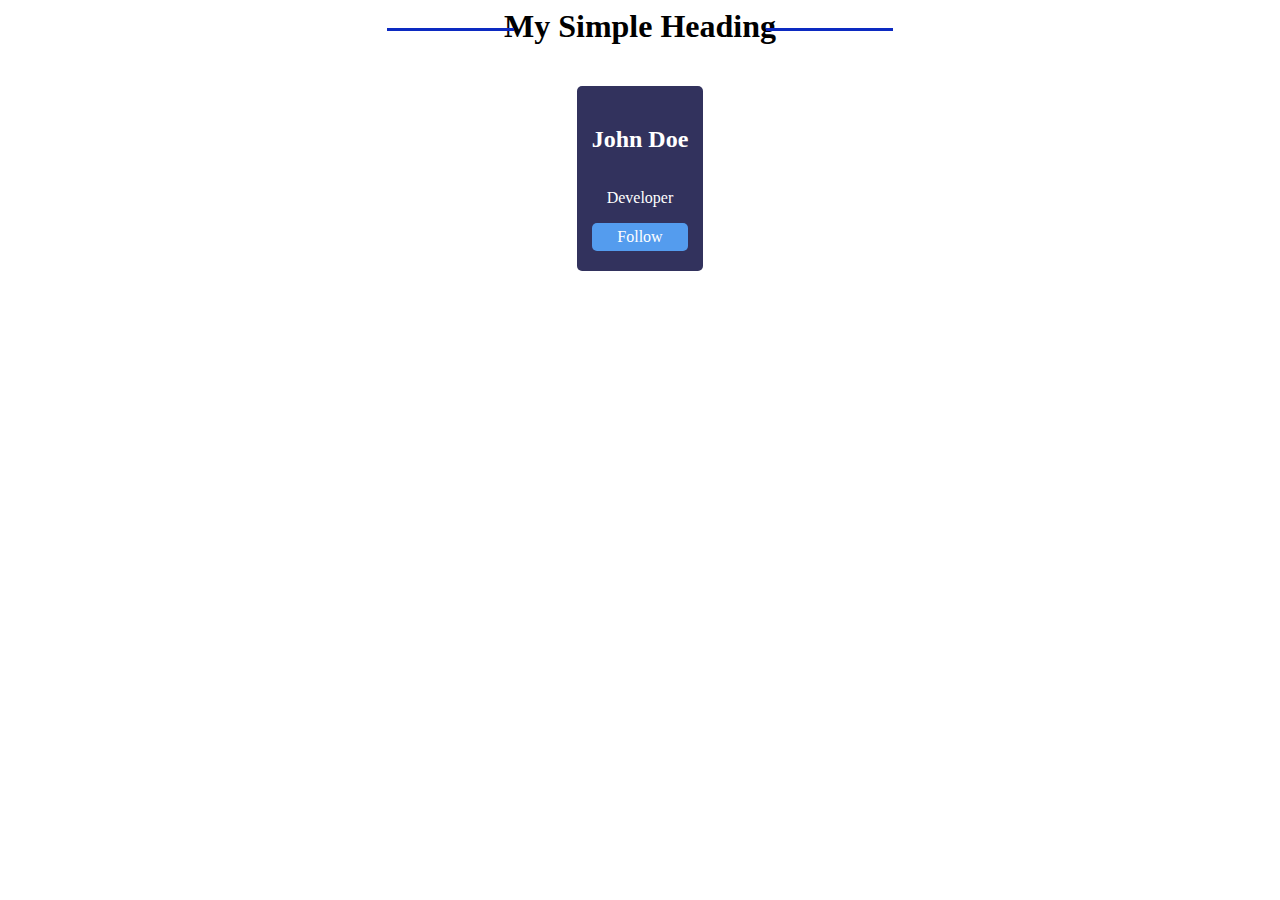
<file: Index.html>
<html lang="en">
  <head>
    <meta charset="UTF-8" />
    <meta name="viewport" content="width=device-width, initial-scale=1.0" />
    <link rel="stylesheet" href="Style.css" />
    <title>Document</title>
  </head>
  <body>
    <header>
      <h1 class="heading">My Simple Heading</h1>
    </header>
    <section class="import">
      <article class="main">
        <h2>John Doe</h2>
        <p>Developer</p>
        <a class="main-a" href="">Follow</a>
      </article>
    </section>
  </body>
</html>
</file>
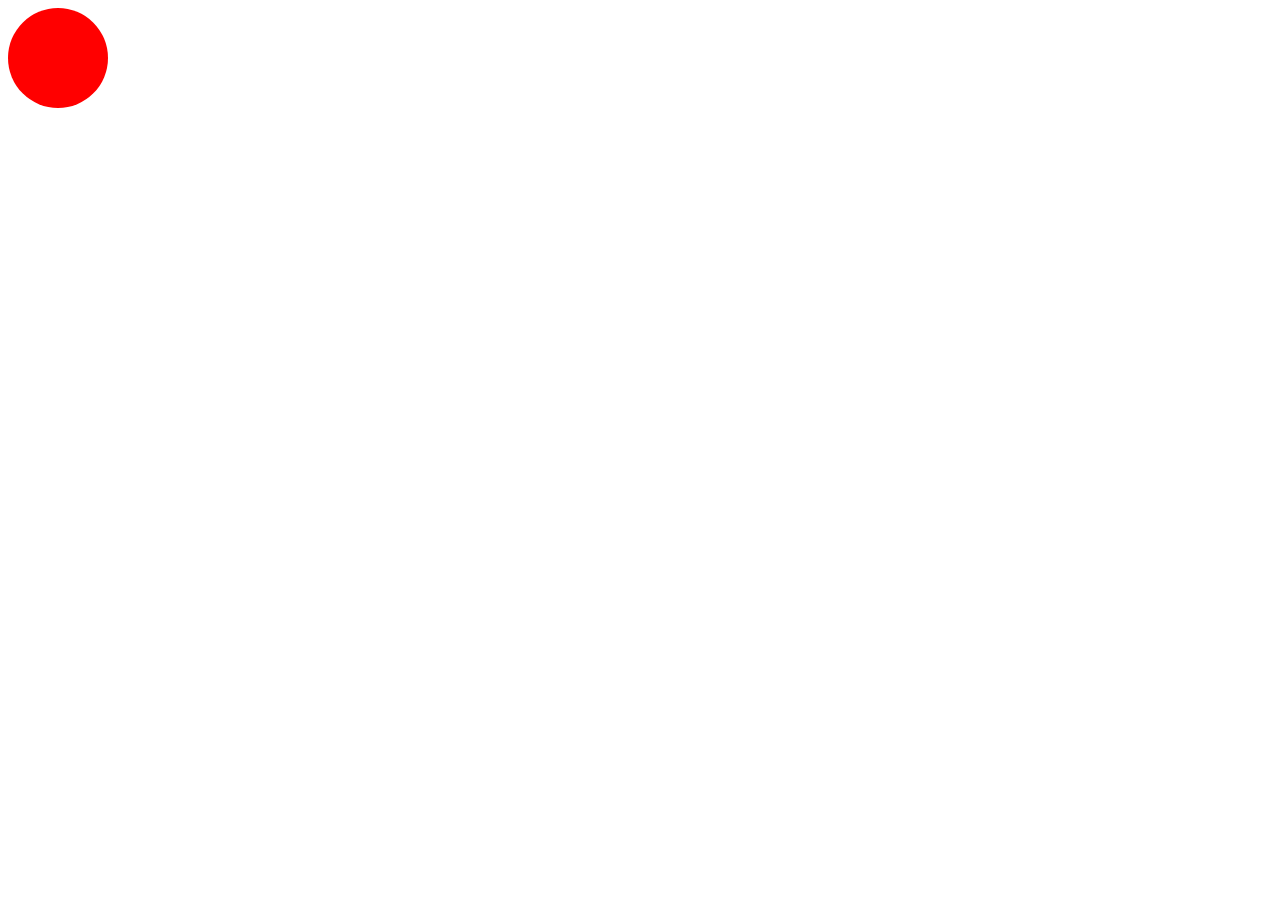
<file: index2.html>
<html>
<head>
<style>
div {
width: 100px;
height: 100px;
border-radius: 50px;
background-color: red;
position: relative;
animation-name: example;
animation-duration: 4s;
animation-direction: alternate;
animation-iteration-count: infinite;
}

@keyframes example {
0% {background-color:blue; left:0px; top:0px;}
50% {background-color:green; left:200px; top:0px;}
100% {background-color:blue; left:0px; top:0px;}
}
</style>
</head>
<body>

<div></div>

</body>
</html>
</file>
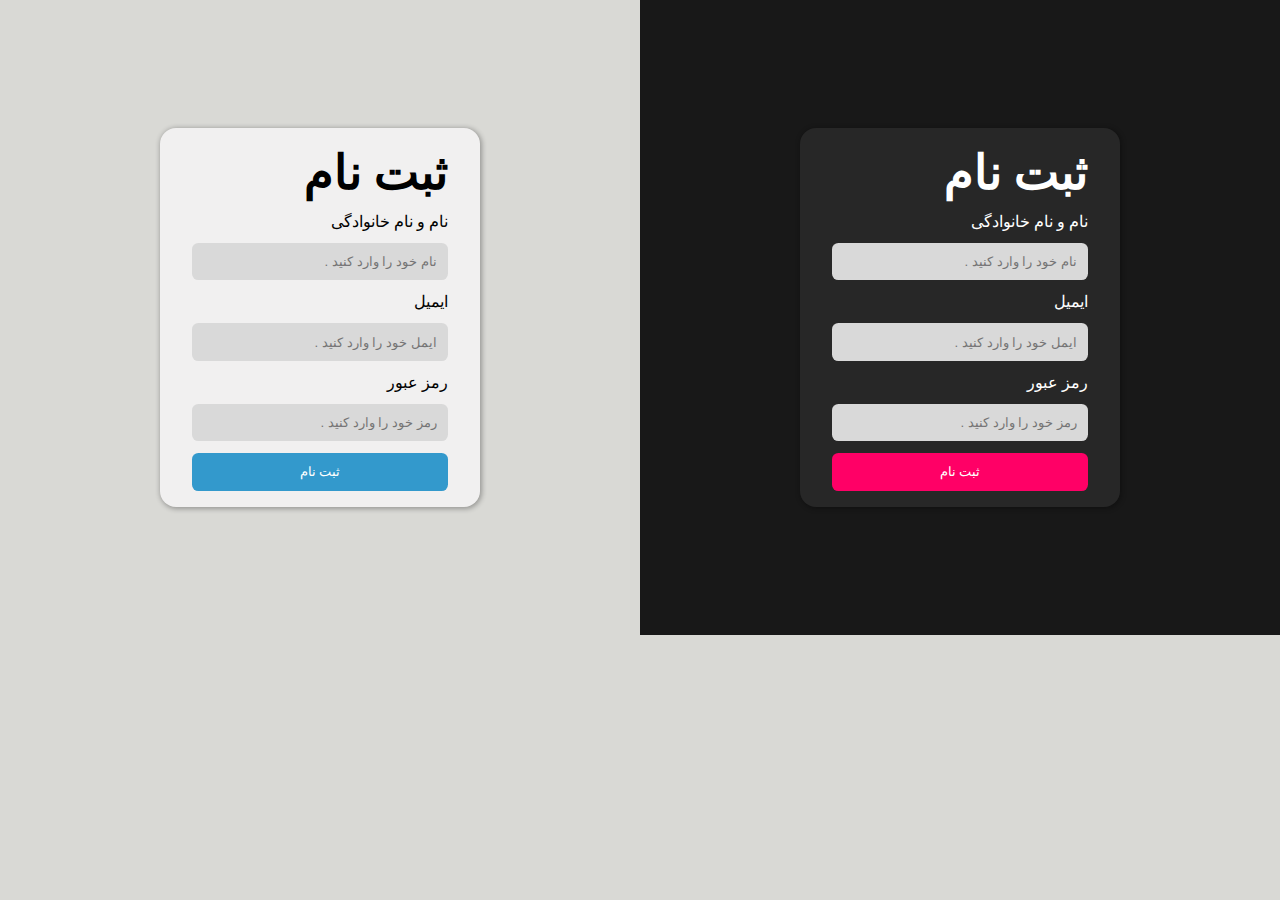
<file: sign.html>
<!DOCTYPE html>
<html lang="en">
<head>
    <meta charset="UTF-8">
    <title>sign</title>
    <link rel="stylesheet" href="cs3.css">
</head>
<body dir="rtl" class="">
<div>
    <div class="container">
        <div class="backgrounddark">
            <div class="darkform">
                <h3 class="darkheader">ثبت نام</h3>
                <label for="name1">نام و نام خانوادگی</label>
                <input id="name1" name="" type="text" placeholder="نام خود را وارد کنید ." >
                <label for="email1">ایمیل</label>
                <input id="email1" class="email" type="email" placeholder="ایمل خود را وارد کنید ." >
                <label for="password1">رمز عبور</label>
                <input id="password1" class="password" type="password" placeholder="رمز خود را وارد کنید ." >
                <button class="darksubmit" type="submit">ثبت نام</button>
            </div>
        </div>
        <div class="backgroundwhite">
            <div class="form">
                <h3 class="header">ثبت نام</h3>
                <label for="name">نام و نام خانوادگی</label>
                <input id="name" name="" type="text" placeholder="نام خود را وارد کنید ." >
                <label for="email">ایمیل</label>
                <input id="email" class="email" type="email" placeholder="ایمل خود را وارد کنید ." >
                <label for="password">رمز عبور</label>
                <input id="password" class="password" type="password" placeholder="رمز خود را وارد کنید ." >
                <button class="submit" type="submit">ثبت نام</button>
            </div>
        </div>
    </div>


</div>


</body>
</html>
</file>
<file: Style.css>
:root{
    --green--
}
.heading {
  position: relative;
  text-align: center;
}

.heading::before {
  content: "";
  display: block;
  height: 3px;
  width: 10%;
  background-color: #0c2ac1;
  position: absolute;
  bottom: 14px;
  left: 30%;
}

.heading::after {
  content: "";
  display: block;
  height: 3px;
  width: 10%;
  background-color: #0c2ac1;
  position: absolute;
  bottom: 14px;
  right: 30%;
}
.import{
    display: flex;
    justify-content: center;
    align-content: center;
}
.main {
  background-image: url(Moon.svg);
  display: grid;
  justify-content: center;
  text-align: center;
  margin-top: 20px;
  width: 10%;
  padding:20px 0;
  border-radius: 5px;
  color: white;
}

.main-a {
  text-decoration: none;
  color: white;
  background-color: rgb(84, 156, 238);
  padding: 0.3rem;
  border-radius: 5px;
}
</file>
<file: cs3.css>
:root {
  --blue: #3399cc;
  --red: #ff0066;
}

html{
    height: 100%;
}


body{
    background-color: #d9d9d5;
    margin: 0;
    padding: 0;
    height: 100px;
}

.container{
    display: flex;
    /*gap: 8rem;*/
    align-items: center;

}

.form{
    margin: auto;
    align-self: center;
    background-color: #f1f0f0;
    width: 50%;
    display: flex;
    flex-direction: column;
    padding: 1rem 2rem;
    gap: 0.75rem;
    border-radius: 1rem;
    box-shadow: rgba(0, 0, 0, 0.3) 1px 1px 5px 1px;
}
.darkform{
    margin: auto;
    background-color: #272727;
    width: 50%;
    display: flex;
    flex-direction: column;
    padding: 1rem 2rem;
    gap: 0.75rem;
    border-radius: 1rem;
    box-shadow: rgba(0, 0, 0, 0.3) 1px 1px 5px 1px;
}

.header{
    font-size: 3rem;
    margin: 0;
}

input{
    padding: 0.7rem;
    background-color: #d9d9d9;
    border: none;
    border-radius: 0.4rem;
}
.darkheader{
    color: white;
    font-size: 3rem;
    margin: 0;
}


.submit{
    background-color: var(--blue);
    text-align: center;
    color: white;
    padding: 0.7rem;
    border: none;
    border-radius: 0.4rem;
}
.darksubmit{
    background-color: var(--red);
    text-align: center;
    color: white;
    padding: 0.7rem;
    border: none;
    border-radius: 0.4rem;
}

.darkform , lable{
    color: white;
}

.backgrounddark{
    height: 100%;
    width: 50%;
    background-color: #181818;
    padding: 8rem 4rem;
    : center;

}

.backgroundwhite{
    height: 100%;
    width: 50%;
    padding: 8rem 4rem;
    align-content: center;
}
</file>
